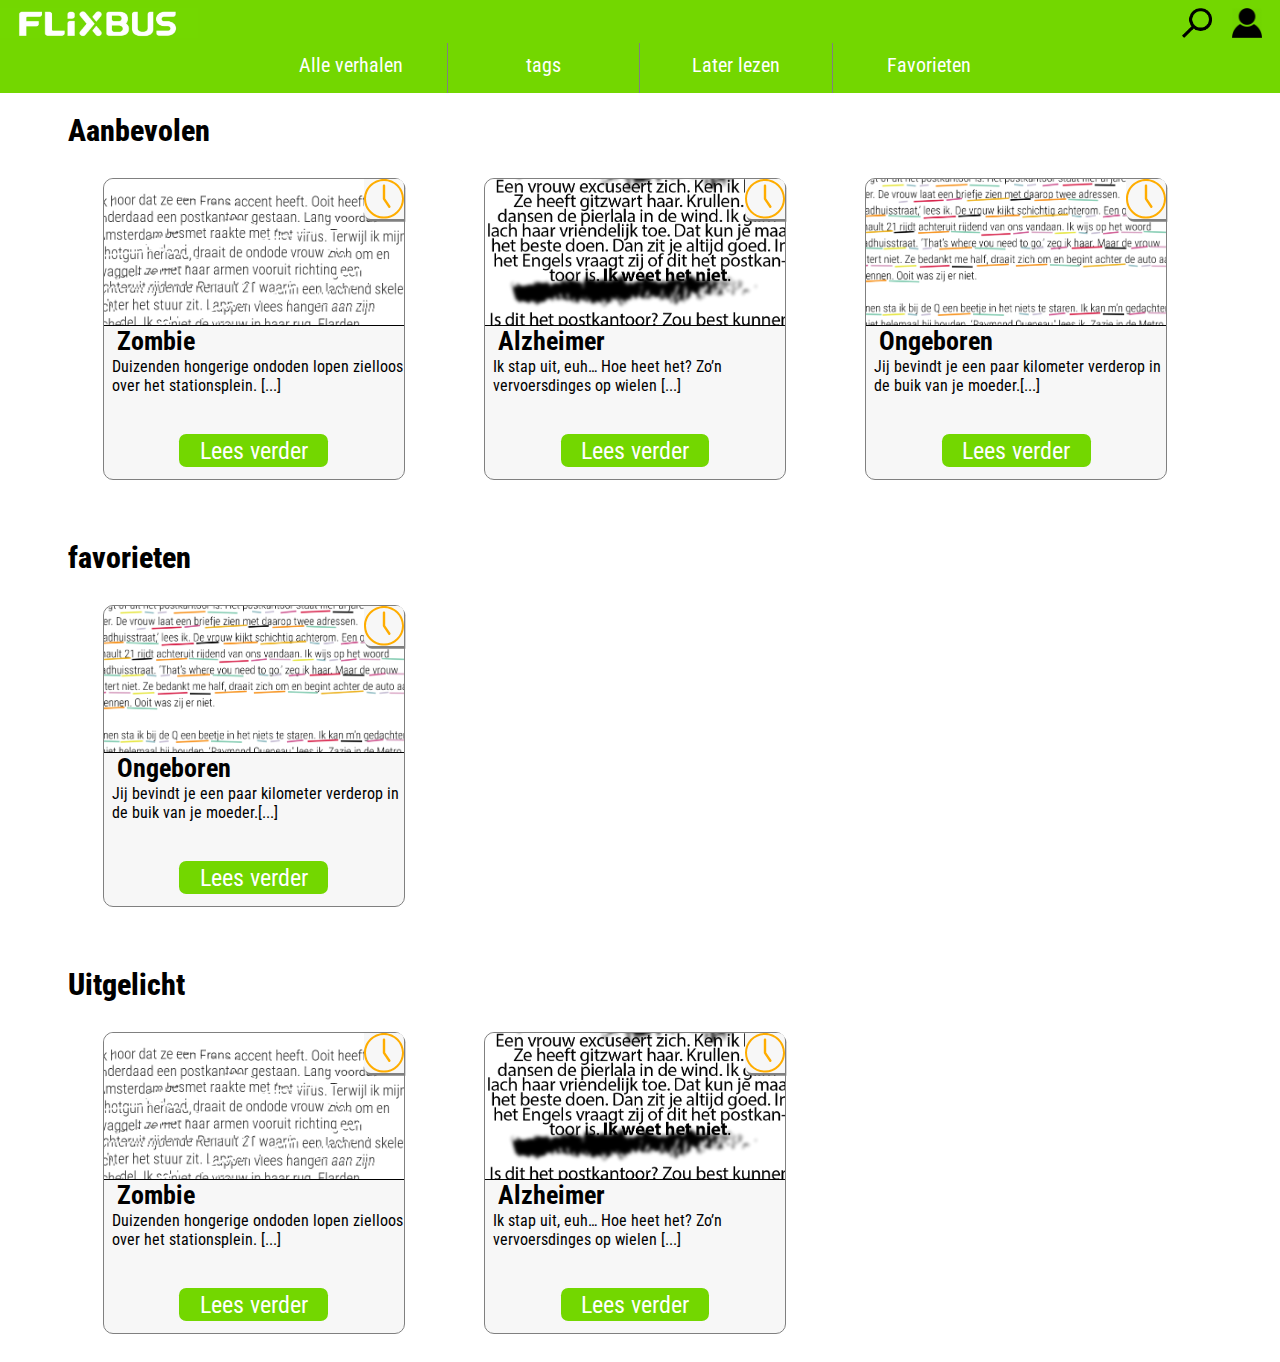
<file: index.html>
<!DOCTYPE html>
<html>

<head>
  <meta charset="utf-8">
  <link rel="stylesheet" href="style/style.css">
  <meta name="viewport" content="width=device-width, initial-scale=1.0">
  <link href="https://fonts.googleapis.com/css?family=Roboto_Condensed" rel="stylesheet">
  <title>Home</title>
</head>

<body>
  <header>
    <div>
      <a href="index.html"> <img src="img/previewv2.jpg" alt=""></a>
      <a href=""><img src="img/search.png" alt=""></a>
      <a href="html/login.html"><img src="img/person.png" alt=""></a>
    </div>

    <nav>
      <ul>
        <a href="html/verhalen.html"><li>Alle verhalen</li></a>
        <a href="tags.html"><li>tags</li></a>
        <a href="lezen.html" class="" data-badge="1"><li>Later lezen</li></a>
        <a href="fav.html"><li>Favorieten</li></a>


      </ul>
    </nav>
  </header>

  <main>

    <h1>Aanbevolen</h1>

    <article>
      <div>
        <button class="add"></button>
      </div>

      <h2>Zombie</h2>
      <p>Duizenden hongerige ondoden lopen zielloos over het stationsplein. [...]
      </p>
      <a href="html/Zombie.html">Lees verder</a>
    </article>
    <article>
      <div>
          <button class="add"></button>
      </div>
      <h2>Alzheimer</h2>
      <p>Ik stap uit, euh… Hoe heet het? Zo’n vervoersdinges op wielen [...]
      </p>
      <a href="html/alzheimer.html">Lees verder</a>
    </article>
    <article>
      <div>
        <button class="add"></button>
      </div>
      <h2>Ongeboren</h2>
      <p> Jij bevindt je een paar kilometer verderop in de buik van je moeder.[...]
      </p>
      <a href="html/ongeboren.html">Lees verder</a>
    </article>

    <h1>favorieten</h1>

    <article>
      <div>
        <button class="add"></button>
      </div>
      <h2>Ongeboren</h2>
      <p> Jij bevindt je een paar kilometer verderop in de buik van je moeder.[...]
      </p>
      <a href="html/ongeboren.html">Lees verder</a>
    </article>

    <h1>Uitgelicht</h1>

    <article>
      <div>
        <button class="add"></button>
      </div>

      <h2>Zombie</h2>
      <p>Duizenden hongerige ondoden lopen zielloos over het stationsplein. [...]
      </p>
      <a href="html/Zombie.html">Lees verder</a>
    </article>
    <article>
      <div>
          <button class="add"></button>
      </div>
      <h2>Alzheimer</h2>
      <p>Ik stap uit, euh… Hoe heet het? Zo’n vervoersdinges op wielen [...]
      </p>
      <a href="html/alzheimer.html">Lees verder</a>
    </article>

  </main>
  <script type="text/javascript" src="js/script.js">

  </script>
</body>

</html>
</file>
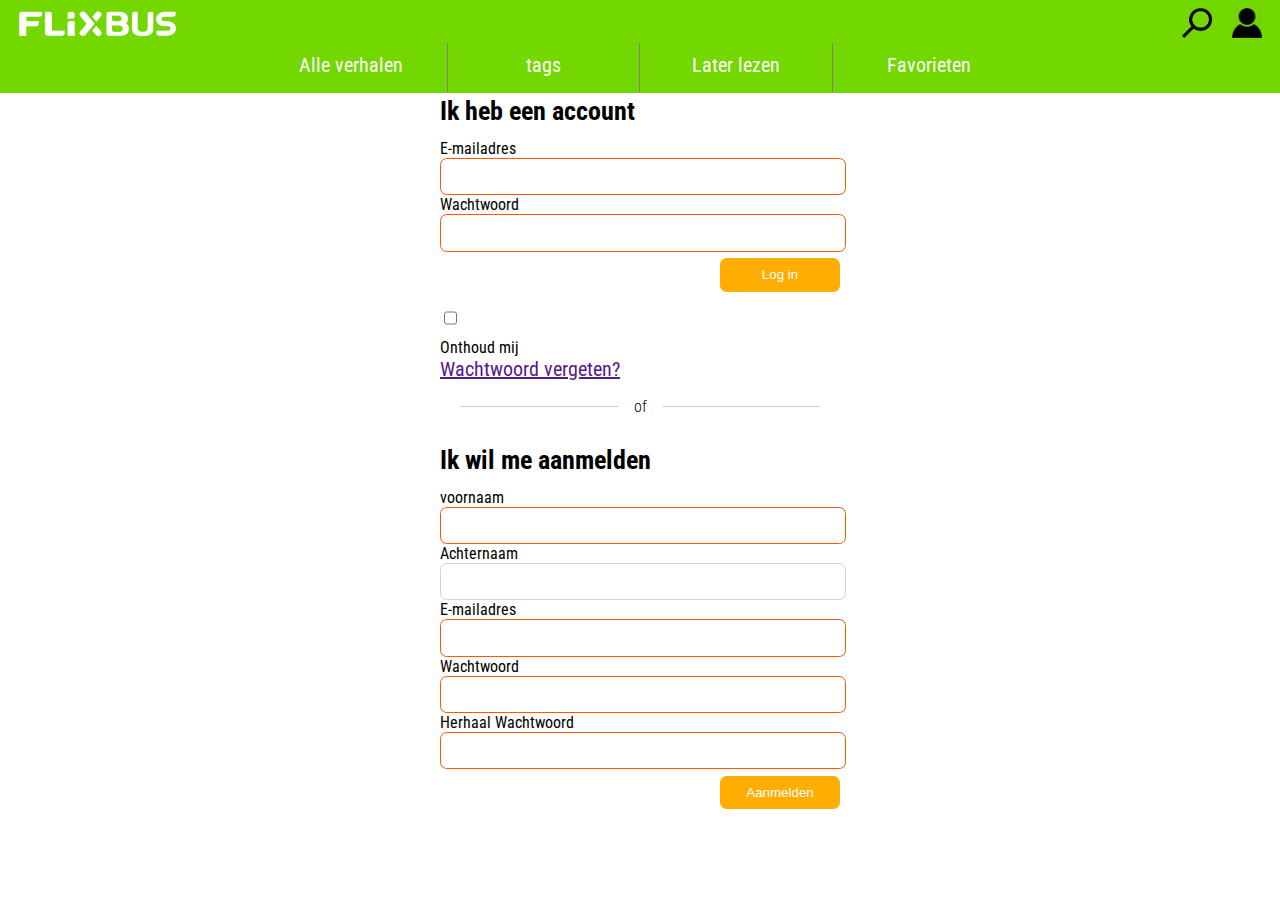
<file: html/login.html>
<!DOCTYPE html>
<html>

<head>
  <meta charset="utf-8">
  <link rel="stylesheet" href="../style/style.css">
  <link rel="stylesheet" href="../style/style_login.css">
  <meta name="viewport" content="width=device-width, initial-scale=1.0">
  <link href="https://fonts.googleapis.com/css?family=Roboto_Condensed" rel="stylesheet">
  <title>Login</title>
</head>

<body>
  <header>
    <div>
      <a href="../index.html"> <img src="../img/previewv2.jpg" alt=""></a>
      <a href=""><img src="../img/search.png" alt=""></a>
      <a href=""><img src="../img/person.png" alt=""></a>
    </div>

    <nav>
      <ul>
        <a href="verhalen.html"><li>Alle verhalen</li></a>
        <a href="tags.html"><li>tags</li></a>
        <a href="lezen.html"><li class="" data-badge="1">Later lezen</li></a>
        <a href="fav.html"><li>Favorieten</li></a>
      </ul>
    </nav>
  </header>

  <form action="index.html">
    <h2>Ik heb een account</h2>
    <label> E-mailadres
    <input type="email" name="email" value="" required>
  </label>
    <label> Wachtwoord
    <input type="password" name="password" value="" required>
  </label>

    <input type="button" name="Submit" value="Log in">

  <input type="checkbox" name="Remember" id="rememberMe" value="Onthoud mij" >
  <label for="rememberMe">Onthoud mij</label>
    <a href=""> Wachtwoord vergeten? </a>

  </form>
  <div>
    <span>of</span>
  </div>

  <form action="index.html">
    <h2>Ik wil me aanmelden</h2>
    <label>voornaam
      <input type="text" name="vnaam" value="" required>
      </label>
    <label> Achternaam
      <input type="text" name="anaam" value="">
    </label>
    <label> E-mailadres
      <input type="email" name="email" value="" required>
    </label>
    <label> Wachtwoord
    <input type="password" name="password" value="" required>
  </label>
    <label for="">Herhaal Wachtwoord
    <input type="password" name="password" value="" required>
  </label>

    <input type="button" name="Submit" value="Aanmelden">





  </form>

</html>
</file>
<file: style/style.css>
header{
  background-color: #73D700;
  margin: -.5em;
}
    header > div{
      width: 100%;
      display: flex;
    }
    header > div > a:first-child {
      margin-right:auto;
    }
    header > div > a > img{
      margin-top: .5em;
      height: 1.5em;
      width:1.5em;
      margin-right:1em;
      }
    header > div > a:first-child> img{
      height: 1.5em;
      width: 10em;
      margin-left: 0em;
      left: 0;
    }
  nav{
    overflow: auto;
    white-space: nowrap;
    background-color:#73D700;
  }
    nav ul{
      display: flex;
      margin: 0 auto;
      padding: 0;
  }
    nav ul a{
      text-decoration: none;
      font-size:1em;
      margin: 0 auto;
      list-style: none;
      color: white;
      width: 100%;
      height: 1.5em;
      text-align: center;
      padding: .5em;
      border-left: 1px solid gray;
      width: 100%;
    }
    nav ul a:nth-child(1){
      border-left: none;
    }
    nav ul li:hover{
      background-color: #ffad00;
      height: 100%;
    }


body{
  font-size: 1.25em;
  font-family: 'Roboto_Condensed', sans-serif;
}
      h1{
        text-align: center;
        font-size: 1.5em;
        margin: 0em;
        padding-top: 1em;
        font-weight: 800;
      }
      h2{
        font-size: 1.3em;
        margin: 0em;
        padding-left: .5em;
      }
      p{
        font-size: .8em;
        margin-left: .7em;
      }
      img{
        height: 8em;
        width: 6em;
        margin: 0 auto;
      }

      article{
        display:flex;
        flex-direction: column;
        background-color: #F7F7F7;
        text-align: left;
        margin: 1em auto;
        width:90%;
        max-width: 15em;
        border-radius: 0.5em;
        border: 1px solid gray;
      }
          article > a {
            background-color: #73D700;
            width: 6em;
            color: white;
            text-decoration: none;
            text-align: center;
            padding: .1em;
            margin: auto;
            
            border-radius: .3em;
            font-size: 1.2em
          }
          article > a:hover {
            background-color: #5CAC00;
            text-decoration: underline;
          }
          article > div{
             background-image: url("../img/verhalen/zombie-small.png");
             background-position:center;
             background-size: 110%;
             height:8em;
            border-radius: 0.5em .5em 0 0;
          }
              article > div > button{
               background-color: #F7F7F7;
                float:right;
                width: 3em;
                height: 3em;
                margin: 0;
                border-radius: 0 .5em;
                padding: .1em;
                background-image:url("../img/clock.svg");
                background-repeat: no-repeat;
                transition: all 1s;
               border: none;
               box-shadow: .1em .2em gray;
              }

              .adding{
                background-image: url("../img/check.svg");
              }
              nav > ul > li:nth-child(3){
                position: relative;

              }
              .unread{
                transition: all .5s;
              }
              /* code from http://www.cssportal.com/blog/create-css-notification-badge/ */
              .unread[data-badge]:after{
                transition: all .5s;
                content:attr(data-badge);
                 position: absolute;
                 display: inline-flex;
                 margin-bottom: ;
                 font-size:.8em;
                 background:#ffad00;
                 color:white;
                 width: 2em;
                height: 2em;
                 text-align:center;

                 border-radius:50%;
                 box-shadow:0 0 1px #333;
              }
              /* End of copied code */

          article:nth-child(2) > div{
            background-image: url("../img/verhalen/zombie-small.png");
          }
          article:nth-child(3) > div{
            background-image: url("../img/verhalen/alzheimer-small.png");
            background-color: white;
          }
          article:nth-child(4) > div{
            background-image: url("../img/verhalen/ongeboren-small.png");
            background-color: white;
          }
          article:nth-child(6) > div{
            background-image: url("../img/verhalen/ongeboren-small.png");
            background-color: white;
          }
          article:nth-child(8) > div{
            background-image: url("../img/verhalen/zombie-small.png");
            background-color: white;
          }
          article:nth-child(9) > div{
            background-image: url("../img/verhalen/alzheimer-small.png");
            background-color: white;
                }



@media screen and (min-width:45em){
  header nav ul{
     width: 60%;
  }
  main{
     box-sizing: content-box;
     display:grid;
     grid-template-columns: [left] 50% [right]50%;
     grid-gap: .5em;
    }
  p{
    grid-column: 1;
    
  }

      h1{
        grid-column: left;
        text-align: left;
      }
      h2{
        margin-bottom: -1.5em;
      }


      article{
        display:grid;
        height: 15em;
        grid-template-columns: 55% 45%;
        max-width:40em;
      }
          article:nth-child(even){
            grid-column: left;
          }
          article:nth-child(odd){
            grid-column: right;
          }

          article > div{
            grid-column: 1/1;
            grid-row: 1;
            background-repeat: no-repeat;
            background-position: initial;
            height: inherit;
            max-height: 20em;
          }
          .add{
            background-color: #F7F7F7;
            float:left;
            border-radius: .5em 0;
          }

          article >h2{
            grid-column: 2;
            grid-row: 1;
            text-align: left;
            height: 2em;
          }
           article > p{
            grid-column: 2;
             grid-row: 1;
            margin-top: 3.5em;
          }

          article > a{
            position: relative;
            top: 5em;
            grid-column: 2;
            grid-row:1;
          }



  @media screen and (min-width: 55em){

  main{
     grid-template-columns:1fr 1fr 1fr;
     margin: 0 3em;
    }
      h1{
        grid-column-start: 1;
      }

      article:nth-child(odd){
        grid-column: initial;
      }
      article:nth-child(even){
        grid-column: initial;
      }
      article{
        display:flex;
        flex-direction: column;
        max-width: 15em;
    }
          article > div{
            width: 100%;
            background-size: 110%;
            background-position: center;
            height: 15em;
            border-bottom: .5px solid black;
          }
          article > p{
            margin-top: 2.5em;
            margin-left: .5em;
            height:  10em;
            text-align: left;
            margin-bottom: 0;
          }
          article > h2{
            margin-left: .5em;
            padding: 0;
          }
          article > a{
            position:initial;
            margin-top: 0;
            margin-bottom: .5em;
          }
          .add{
            float: right;
            border-radius: 0 .5em
          }
          .add:hover{
            background-color:gray;
          }
  }
</file>
<file: style/style_login.css>
h2{
  margin-top: .5em;
}
form{
  display: flex;
  flex-direction: column;
  justify-content: center;
  margin: auto;
  width: 90%
 }

form input{
  width: 100%;
  height: 2.5em;
  border-radius: .5em;
  border: 1px solid lightgray;
}
form input:invalid{
  border: 1px solid #FF5700;
}
form input[type=button]{
  width: 30%;
  align-self: flex-end;
  margin: .5em 0;
  background-color: #ffad00;
  border-radius: .5em;
  border: none;
  color:white;
  font-weight: 400;
}
form input[type=button]:hover{
  background-color: ##ffc54c;
}
form input[type=checkbox]{
  float:left;
  width: initial;
}
form:invalid{
  background-color
}

form label{
  align-content: center;
  font-size: .8em;
  justify-content: flex-start; 
 
}
body > div{
  position: relative;
  text-align: center;
}
body> div> span{
  margin: 0 auto;
  text-align: center;
  background-color: #ffffff;
  position: relative;
  padding: 1em;
  font-weight: 300;
  font-size: .8em;
  display:inline-block
}
body > div:before{
  content:" ";
  position: absolute;
  box-sizing: border-box;
  top:50%;
  left:1em;
  right: 1em;
  border-top: 1px solid #c8c8c8
}
#rememberMe{
 align-self:flex-start;
 flex-flow:  row;
}
#rememberMe + label{
 display:inline-flex;
 width: initial;
}

@media screen and (min-width:45em){
  form{
    max-width: 20em;
    
  }
  h2{
    margin-left: 0;
    margin-bottom: .5em;
    padding: 0;
  }
  body > div{
    max-width: 20em;
    margin: 0 auto;
  }
}
</file>
